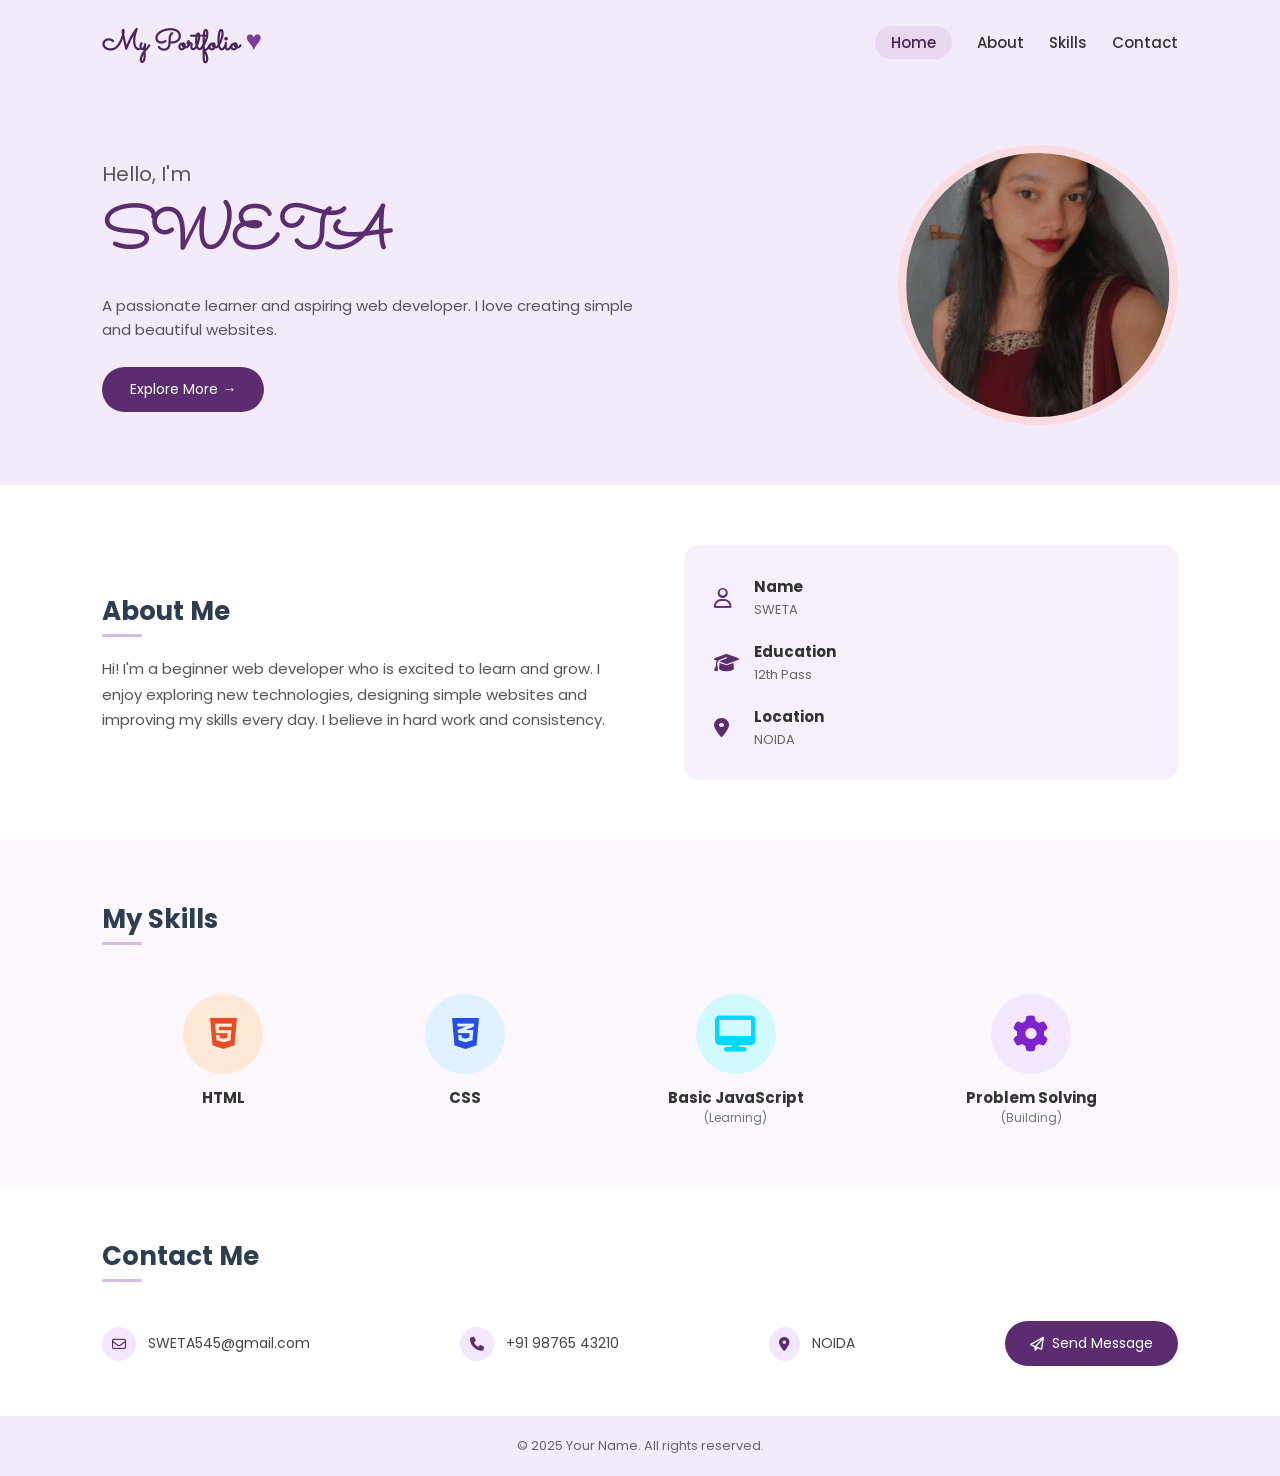
<file: index.html>
<!DOCTYPE html>
<html lang="hi">
<head>
  <meta charset="UTF-8">
  <meta name="viewport" content="width=device-width, initial-scale=1.0">
  <title>My Portfolio</title>
  <!-- Google Fonts & FontAwesome Icons -->
  <link href="https://fonts.googleapis.com/css2?family=Poppins:wght@300;400;500;600;700&family=Sacramento&family=Fredoka:wght@500;600&display=swap" rel="stylesheet">
  <link rel="stylesheet" href="https://cdnjs.cloudflare.com/ajax/libs/font-awesome/6.4.0/css/all.min.css">

  <style>
    * {
      margin: 0;
      padding: 0;
      box-sizing: border-box;
      font-family: 'Poppins', sans-serif;
    }

    body {
      color: #333;
      background-color: #fff;
    }

    /* Header / Navbar */
    header {
      display: flex;
      justify-content: space-between;
      align-items: center;
      padding: 20px 8%;
      background-color: #f3ebf9;
    }

    .logo {
      font-family: 'Sacramento', cursive;
      font-size: 28px;
      font-weight: bold;
      color: #4a235a;
    }

    .logo span {
      color: #7d3c98;
    }

    nav ul {
      display: flex;
      list-style: none;
      gap: 25px;
    }

    nav ul li a {
      text-decoration: none;
      color: #333;
      font-weight: 500;
      font-size: 15px;
      transition: color 0.3s;
    }

    nav ul li a.active, nav ul li a:hover {
      background-color: #e8d8f0;
      padding: 6px 16px;
      border-radius: 20px;
      color: #4a235a;
    }

    /* Hero Section */
    .hero {
      display: flex;
      align-items: center;
      justify-content: space-between;
      padding: 60px 8%;
      background-color: #f3ebf9;
    }

    .hero-text {
      max-width: 50%;
    }

    .hero-text h3 {
      font-weight: 400;
      color: #555;
      font-size: 20px;
    }

    .hero-text h1 {
      font-family: 'Sacramento', cursive;
      font-size: 58px;
      color: #5b2c6f;
      margin: 5px 0 15px 0;
    }

    .hero-text p {
      color: #555;
      line-height: 1.6;
      margin-bottom: 25px;
      font-size: 15px;
    }

    .btn-explore {
      display: inline-block;
      padding: 12px 28px;
      background-color: #5b2c6f;
      color: white;
      text-decoration: none;
      border-radius: 25px;
      font-size: 14px;
      transition: background 0.3s;
    }

    .btn-explore:hover {
      background-color: #4a235a;
    }

    .hero-image {
      position: relative;
    }

    .img-wrapper {
      width: 280px;
      height: 280px;
      border-radius: 50%;
      overflow: hidden;
      border: 8px solid #fbdbe0;
    }

    .img-wrapper img {
      width: 100%;
      height: 100%;
      object-fit: cover;
    }

    /* Section Heading Component */
    .section-title {
      font-size: 26px;
      color: #2c3e50;
      margin-bottom: 25px;
      position: relative;
      display: inline-block;
    }

    .section-title::after {
      content: '';
      position: absolute;
      bottom: -6px;
      left: 0;
      width: 40px;
      height: 3px;
      background-color: #d7bde2;
      border-radius: 2px;
    }

    /* About Section */
    .about {
      padding: 60px 8%;
      display: flex;
      justify-content: space-between;
      align-items: center;
      gap: 40px;
    }

    .about-content {
      flex: 1;
    }

    .about-content p {
      color: #555;
      line-height: 1.7;
      font-size: 15px;
    }

    .about-card {
      flex: 0.8;
      background-color: #f7f0fa;
      padding: 30px;
      border-radius: 15px;
      display: flex;
      flex-direction: column;
      gap: 20px;
    }

    .info-item {
      display: flex;
      align-items: center;
      gap: 15px;
    }

    .info-item i {
      font-size: 20px;
      color: #5b2c6f;
      width: 25px;
    }

    .info-item h4 {
      font-size: 15px;
      color: #333;
      margin-bottom: 2px;
    }

    .info-item p {
      font-size: 13px;
      color: #666;
    }

    /* Skills Section */
    .skills {
      padding: 60px 8%;
      background-color: #fbf7fd;
    }

    .skills-grid {
      display: flex;
      justify-content: space-around;
      margin-top: 30px;
      text-align: center;
    }

    .skill-card {
      display: flex;
      flex-direction: column;
      align-items: center;
    }

    .icon-box {
      width: 80px;
      height: 80px;
      border-radius: 50%;
      display: flex;
      align-items: center;
      justify-content: center;
      font-size: 36px;
      margin-bottom: 12px;
    }

    .bg-orange { background-color: #ffe8d6; color: #e44d26; }
    .bg-blue { background-color: #e0f2fe; color: #264de4; }
    .bg-teal { background-color: #d1fafe; color: #00d8ff; }
    .bg-purple { background-color: #f3e8ff; color: #7e22ce; }

    .skill-card h4 {
      font-size: 15px;
      color: #333;
    }

    .skill-card p {
      font-size: 12px;
      color: #777;
    }

    /* Contact Section */
    .contact {
      padding: 50px 8%;
    }

    .contact-container {
      display: flex;
      justify-content: space-between;
      align-items: center;
      margin-top: 20px;
      background: #fff;
    }

    .contact-item {
      display: flex;
      align-items: center;
      gap: 12px;
      font-size: 14px;
      color: #444;
    }

    .contact-item i {
      background-color: #f3e8ff;
      color: #5b2c6f;
      padding: 10px;
      border-radius: 50%;
      font-size: 14px;
    }

    .btn-send {
      padding: 12px 25px;
      background-color: #5b2c6f;
      color: white;
      border: none;
      border-radius: 25px;
      cursor: pointer;
      font-size: 14px;
      display: flex;
      align-items: center;
      gap: 8px;
    }

    /* Footer */
    footer {
      text-align: center;
      padding: 20px;
      background-color: #f3ebf9;
      font-size: 13px;
      color: #666;
    }
  </style>
</head>
<body>

  <!-- Header Section -->
  <header>
    <div class="logo">My Portfolio <span>♥️</span></div>
    <nav>
      <ul>
        <li><a href="#" class="active">Home</a></li>
        <li><a href="about.html">About</a></li>
        <li><a href="skill.html">Skills</a></li>
        <li><a href="contact.html">Contact</a></li>
      </ul>
    </nav>
  </header>

  <!-- Hero Section -->
  <section class="hero">
    <div class="hero-text">
      <h3>Hello, I'm</h3>
      <h1>SWETA</h1>
      <p>A passionate learner and aspiring web developer. I love creating simple and beautiful websites.</p>
      <a href="explore.html" class="btn-explore">Explore More &rarr;</a>
    </div>

    <div class="hero-image">
      <div class="img-wrapper">
        <!-- Apni photo ka link yahan lagayein -->
        <img src="./sweta.png" alt="Profile Picture">
      </div>
    </div>
  </section>

  <!-- About Section -->
  <section class="about">
    <div class="about-content">
      <h2 class="section-title">About Me</h2>
      <p>Hi! I'm a beginner web developer who is excited to learn and grow. I enjoy exploring new technologies, designing simple websites and improving my skills every day. I believe in hard work and consistency.</p>
    </div>
    <div class="about-card">
      <div class="info-item">
        <i class="fa-regular fa-user"></i>
        <div>
          <h4>Name</h4>
          <p>SWETA</p>
        </div>
      </div>
      <div class="info-item">
        <i class="fa-solid fa-graduation-cap"></i>
        <div>
          <h4>Education</h4>
          <p>12th Pass</p>
        </div>
      </div>
      <div class="info-item">
        <i class="fa-solid fa-location-dot"></i>
        <div>
          <h4>Location</h4>
          <p>NOIDA</p>
        </div>
      </div>
    </div>
  </section>

  <!-- Skills Section -->
  <section class="skills">
    <h2 class="section-title">My Skills</h2>
    <div class="skills-grid">
      <div class="skill-card">
        <div class="icon-box bg-orange"><i class="fa-brands fa-html5"></i></div>
        <h4>HTML</h4>
      </div>
      <div class="skill-card">
        <div class="icon-box bg-blue"><i class="fa-brands fa-css3-alt"></i></div>
        <h4>CSS</h4>
      </div>
      <div class="skill-card">
        <div class="icon-box bg-teal"><i class="fa-solid fa-desktop"></i></div>
        <h4>Basic JavaScript</h4>
        <p>(Learning)</p>
      </div>
      <div class="skill-card">
        <div class="icon-box bg-purple"><i class="fa-solid fa-gear"></i></div>
        <h4>Problem Solving</h4>
        <p>(Building)</p>
      </div>
    </div>
  </section>

  <!-- Contact Section -->
  <section class="contact">
    <h2 class="section-title">Contact Me</h2>
    <div class="contact-container">
      <div class="contact-item">
        <i class="fa-regular fa-envelope"></i>
        <span>SWETA545@gmail.com</span>
      </div>
      <div class="contact-item">
        <i class="fa-solid fa-phone"></i>
        <span>+91 98765 43210</span>
      </div>
      <div class="contact-item">
        <i class="fa-solid fa-location-dot"></i>
        <span>NOIDA</span>
      </div>
      <button class="btn-send"><i class="fa-regular fa-paper-plane"></i> Send Message</button>
    </div>
  </section>

  <!-- Footer -->
  <footer>
    <p>&copy; 2025 Your Name. All rights reserved.</p>
  </footer>

</body>
</html>
</file>
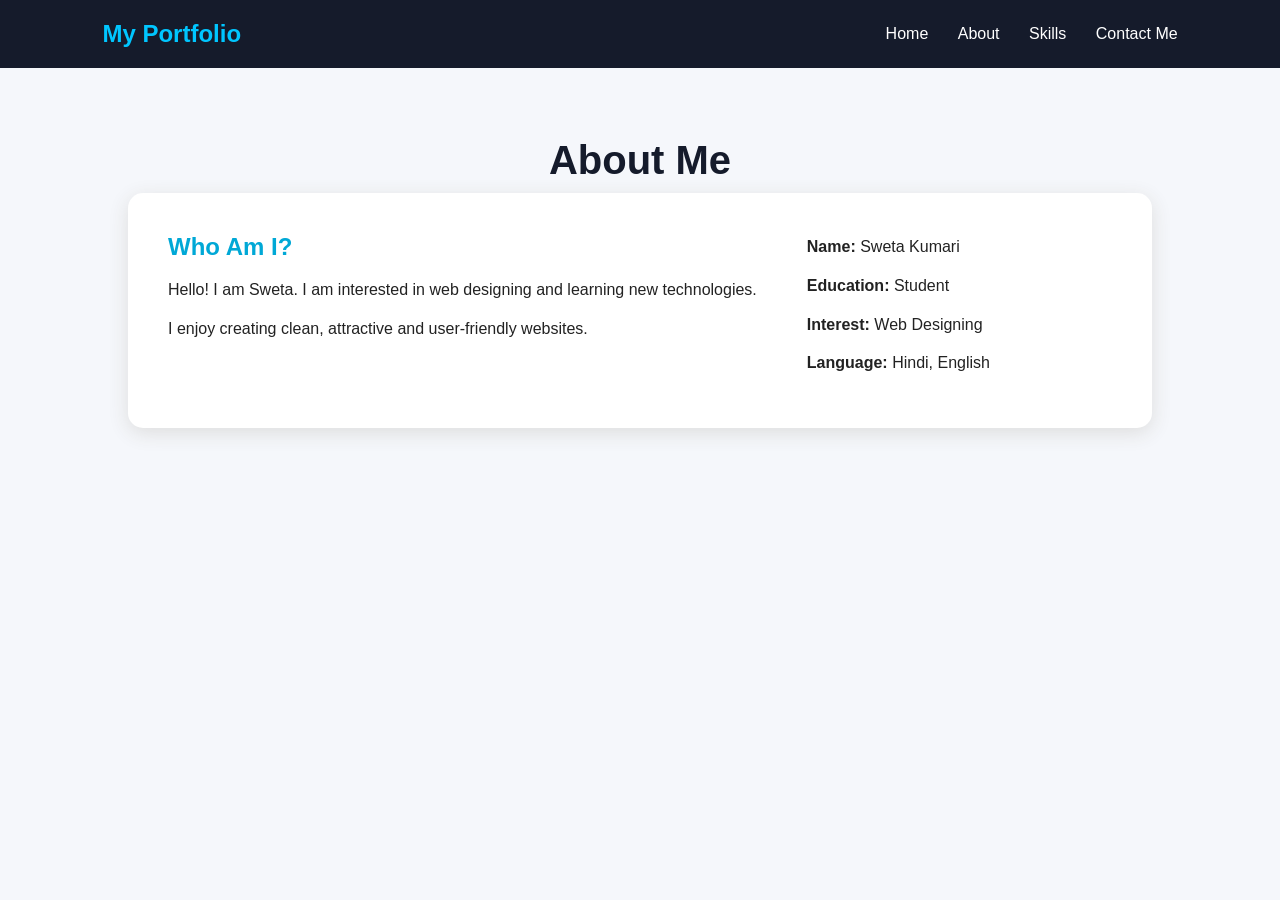
<file: about.html>
<!DOCTYPE html>
<html>
<head>
    <title>About Me</title>
    <link rel="stylesheet" href="style.css">
</head>
<body>

<header>
    <h2>My Portfolio</h2>

    <nav>
        <a href="index.html">Home</a>
        <a href="about.html">About</a>
        <a href="skills.html">Skills</a>
        <a href="contact.html">Contact Me</a>
    </nav>
</header>

<section class="about">
    <h1>About Me</h1>

    <div class="about-box">
        <div>
            <h2>Who Am I?</h2>
            <p>
                Hello! I am Sweta. I am interested in web designing
                and learning new technologies.
            </p>
            <p>
                I enjoy creating clean, attractive and user-friendly
                websites.
            </p>
        </div>

        <div class="info">
            <p><b>Name:</b> Sweta Kumari</p>
            <p><b>Education:</b> Student</p>
            <p><b>Interest:</b> Web Designing</p>
            <p><b>Language:</b> Hindi, English</p>
        </div>
    </div>
</section>

</body>
</html>
</file>
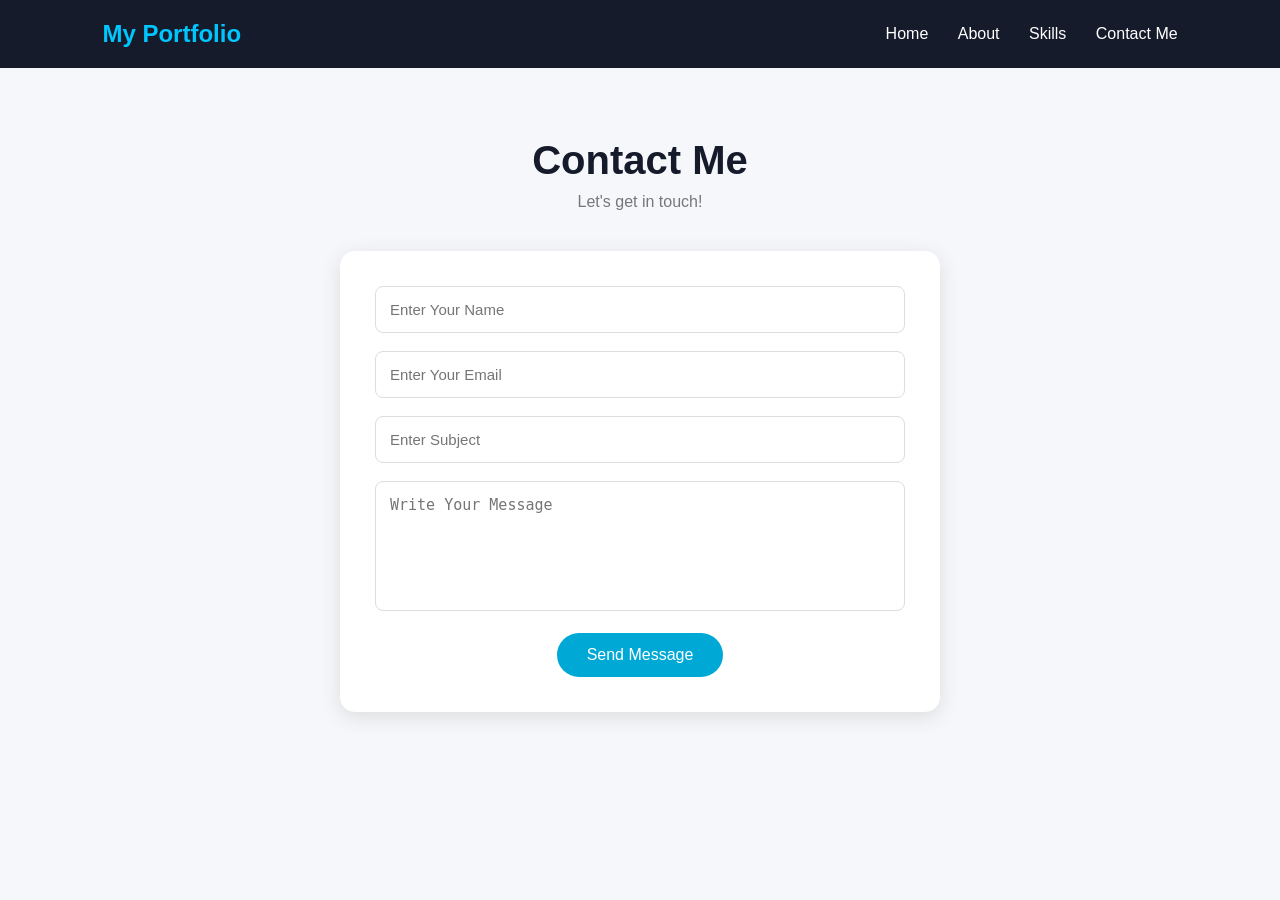
<file: contact.html>
<!DOCTYPE html>
<html>
<head>
    <title>Contact Me</title>
    <link rel="stylesheet" href="style.css">
</head>
<body>

<header>
    <h2>My Portfolio</h2>

    <nav>
        <a href="index.html">Home</a>
        <a href="about.html">About</a>
        <a href="skills.html">Skills</a>
        <a href="contact.html">Contact Me</a>
    </nav>
</header>

<section class="contact">
    <h1>Contact Me</h1>
    <p class="subtitle">Let's get in touch!</p>

    <form>
        <input type="text" placeholder="Enter Your Name">
        <input type="email" placeholder="Enter Your Email">
        <input type="text" placeholder="Enter Subject">
        <textarea placeholder="Write Your Message"></textarea>

        <button type="submit">Send Message</button>
    </form>
</section>

</body>
</html>
</file>
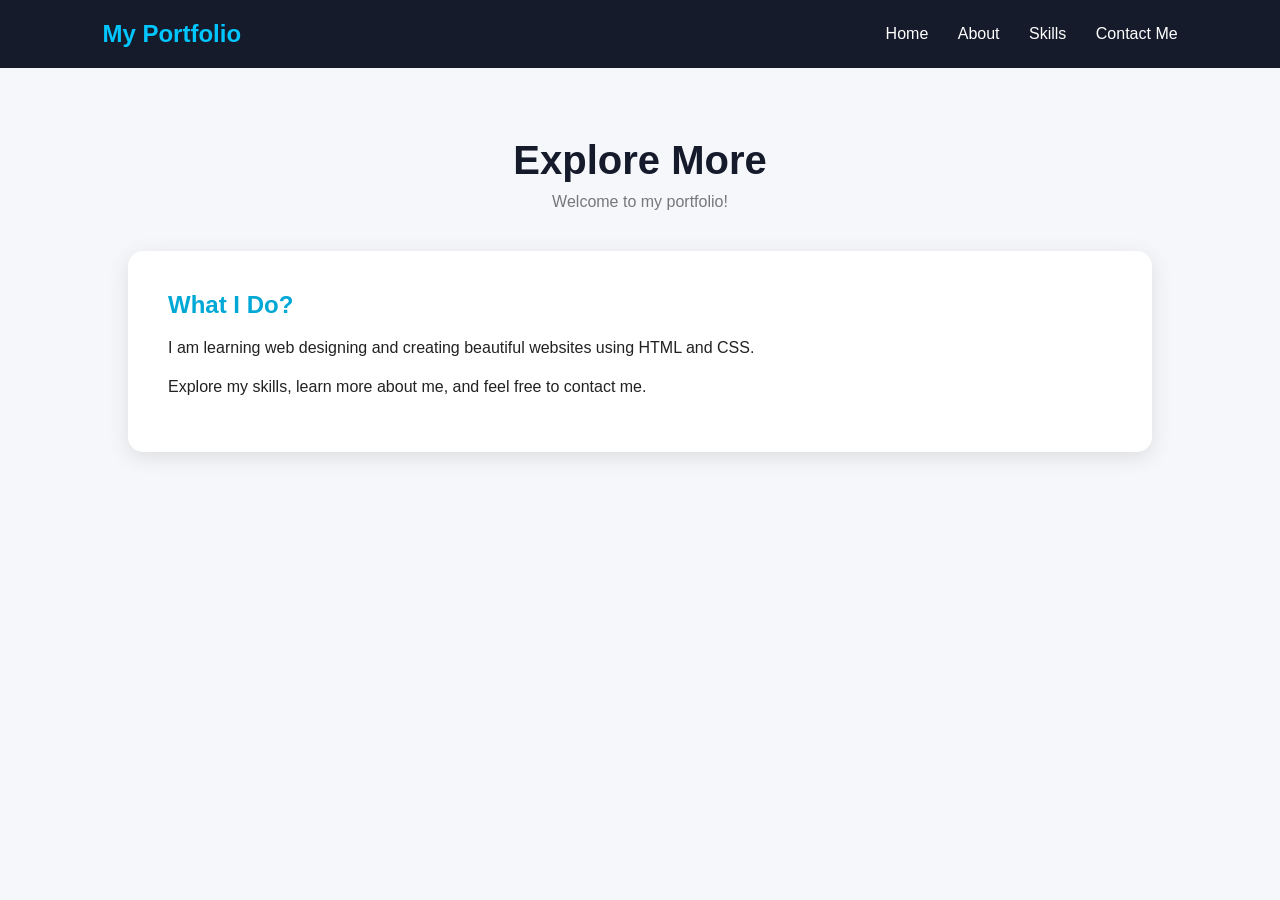
<file: explore.html>
<!DOCTYPE html>
<html>
<head>
    <title>Explore More</title>
    <link rel="stylesheet" href="style.css">
</head>

<body>

<header>
    <h2>My Portfolio</h2>

    <nav>
        <a href="index.html">Home</a>
        <a href="about.html">About</a>
        <a href="skills.html">Skills</a>
        <a href="contact.html">Contact Me</a>
    </nav>
</header>

<section class="about">
    <h1>Explore More</h1>

    <p class="subtitle">
        Welcome to my portfolio!
    </p>

    <div class="about-box">
        <div>
            <h2>What I Do?</h2>

            <p>
                I am learning web designing and creating
                beautiful websites using HTML and CSS.
            </p>

            <p>
                Explore my skills, learn more about me,
                and feel free to contact me.
            </p>
        </div>
    </div>
</section>

</body>
</html>
</file>
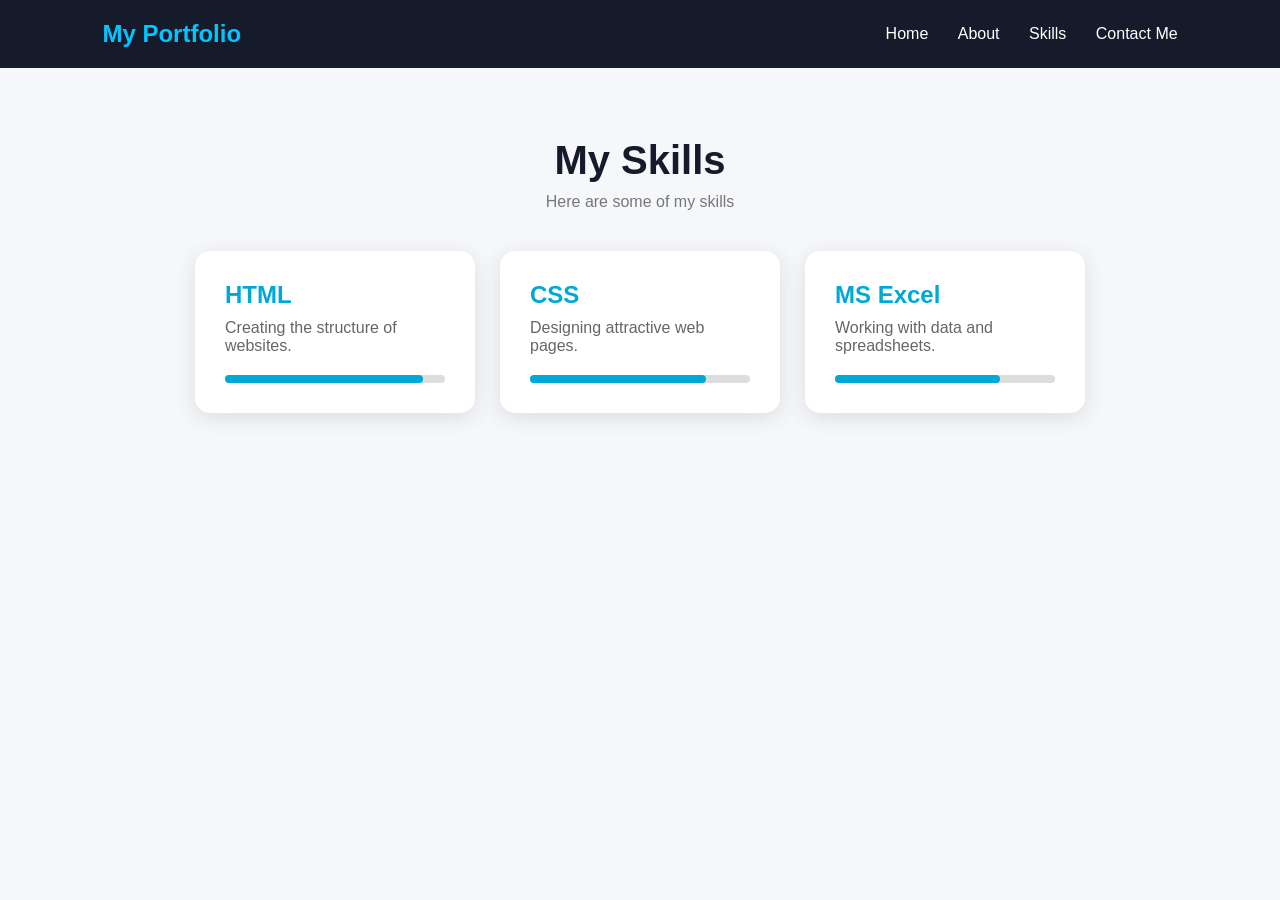
<file: skill.html>
<!DOCTYPE html>
<html>
<head>
    <title>My Skills</title>
    <link rel="stylesheet" href="style.css">
</head>
<body>

<header>
    <h2>My Portfolio</h2>

    <nav>
        <a href="index.html">Home</a>
        <a href="about.html">About</a>
        <a href="skills.html">Skills</a>
        <a href="contact.html">Contact Me</a>
    </nav>
</header>

<section class="skills">
    <h1>My Skills</h1>
    <p class="subtitle">Here are some of my skills</p>

    <div class="skill-container">

        <div class="skill-card">
            <h2>HTML</h2>
            <p>Creating the structure of websites.</p>
            <div class="bar">
                <span class="html"></span>
            </div>
        </div>

        <div class="skill-card">
            <h2>CSS</h2>
            <p>Designing attractive web pages.</p>
            <div class="bar">
                <span class="css"></span>
            </div>
        </div>

        <div class="skill-card">
            <h2>MS Excel</h2>
            <p>Working with data and spreadsheets.</p>
            <div class="bar">
                <span class="excel"></span>
            </div>
        </div>

    </div>
</section>

</body>
</html>
</file>
<file: style.css>
* {
    margin: 0;
    padding: 0;
    box-sizing: border-box;
}

body {
    font-family: Arial, sans-serif;
    background: #f5f7fb;
    color: #222;
}

/* Header */

header {
    background: #151b2b;
    color: white;
    padding: 20px 8%;
    display: flex;
    justify-content: space-between;
    align-items: center;
}

header h2 {
    color: #00c6ff;
}

nav a {
    color: white;
    text-decoration: none;
    margin-left: 25px;
    font-size: 16px;
}

nav a:hover {
    color: #00c6ff;
}

/* Home */

.home {
    min-height: 85vh;
    display: flex;
    align-items: center;
    padding-left: 10%;
    background: linear-gradient(120deg, #eef7ff, #ffffff);
}

.home h1 {
    font-size: 55px;
    margin: 10px 0;
    color: #151b2b;
}

.home h3 {
    font-size: 24px;
    color: #00a8d6;
    margin-bottom: 15px;
}

.home p {
    font-size: 18px;
    max-width: 550px;
    line-height: 1.6;
}

.hello {
    color: #00a8d6;
    font-weight: bold;
}

.btn {
    display: inline-block;
    margin-top: 25px;
    padding: 13px 28px;
    background: #00a8d6;
    color: white;
    text-decoration: none;
    border-radius: 25px;
}

.btn:hover {
    background: #151b2b;
}

/* Common Heading */

.about,
.skills,
.contact {
    padding: 70px 10%;
    text-align: center;
}

.about h1,
.skills h1,
.contact h1 {
    font-size: 40px;
    margin-bottom: 10px;
    color: #151b2b;
}

.subtitle {
    color: #777;
    margin-bottom: 40px;
}

/* About */

.about-box {
    background: white;
    padding: 40px;
    border-radius: 15px;
    display: flex;
    gap: 50px;
    text-align: left;
    box-shadow: 0 5px 20px #ddd;
}

.about-box h2 {
    margin-bottom: 15px;
    color: #00a8d6;
}

.about-box p {
    line-height: 1.8;
    margin-bottom: 10px;
}

.info {
    min-width: 280px;
}

/* Skills */

.skill-container {
    display: flex;
    justify-content: center;
    gap: 25px;
    flex-wrap: wrap;
}

.skill-card {
    background: white;
    width: 280px;
    padding: 30px;
    border-radius: 15px;
    text-align: left;
    box-shadow: 0 5px 20px #ddd;
}

.skill-card h2 {
    color: #00a8d6;
    margin-bottom: 10px;
}

.skill-card p {
    color: #666;
    margin-bottom: 20px;
}

.bar {
    height: 8px;
    background: #ddd;
    border-radius: 10px;
}

.bar span {
    display: block;
    height: 8px;
    background: #00a8d6;
    border-radius: 10px;
}

.html {
    width: 90%;
}

.css {
    width: 80%;
}

.excel {
    width: 75%;
}

/* Contact */

form {
    max-width: 600px;
    margin: auto;
    background: white;
    padding: 35px;
    border-radius: 15px;
    box-shadow: 0 5px 20px #ddd;
}

input,
textarea {
    width: 100%;
    padding: 14px;
    margin-bottom: 18px;
    border: 1px solid #ddd;
    border-radius: 8px;
    font-size: 15px;
}

textarea {
    height: 130px;
    resize: none;
}

button {
    padding: 13px 30px;
    border: none;
    border-radius: 25px;
    background: #00a8d6;
    color: white;
    font-size: 16px;
    cursor: pointer;
}

button:hover {
    background: #151b2b;
}

btn {
    display: inline-block;
    margin-top: 25px;
    padding: 13px 28px;
    background: #00a8d6;
    color: white;
    text-decoration: none;
    border-radius: 25px;
    transition: 0.3s;
}

.btn:hover {
    background: #151b2b;
    transform: translateY(-3px);
}
</file>
